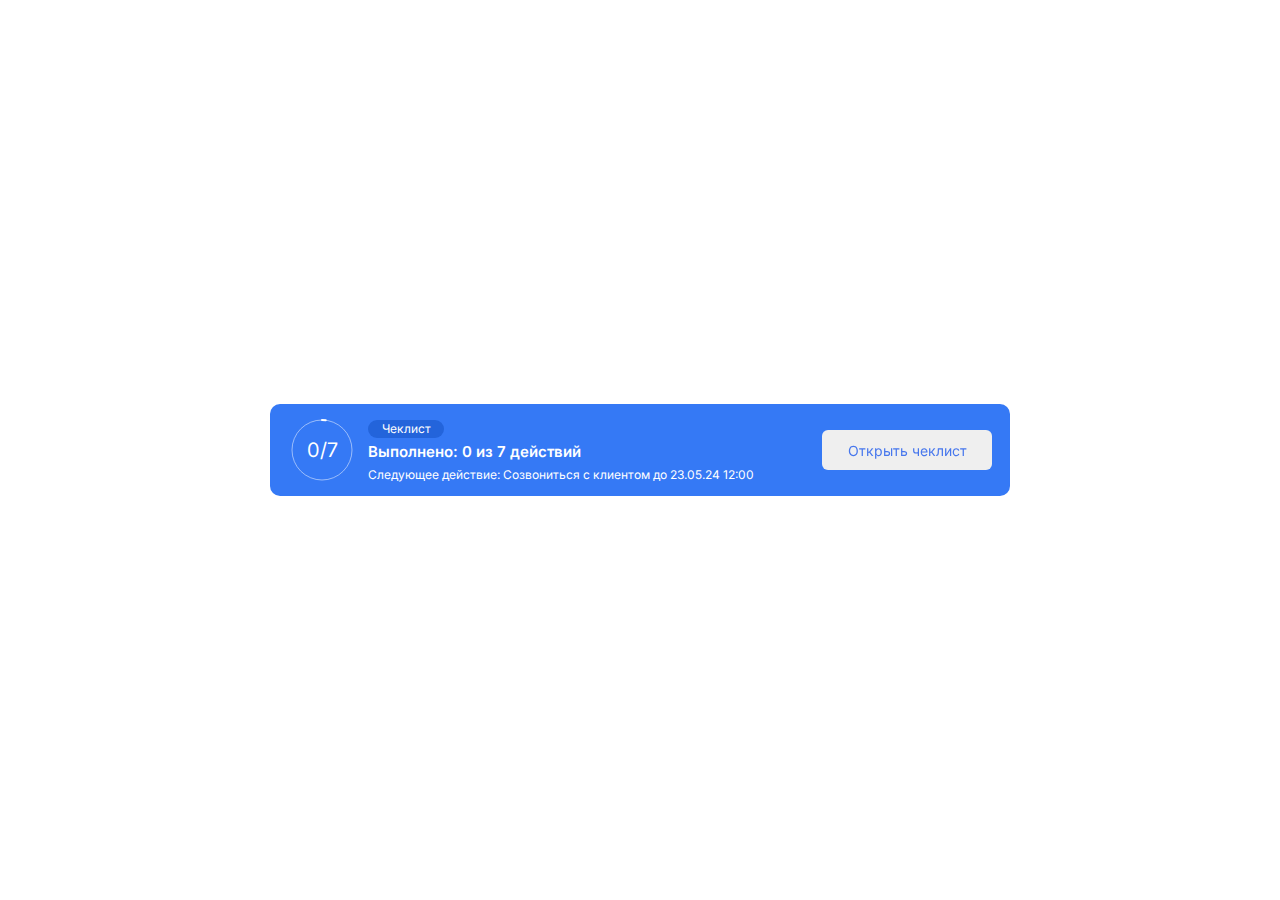
<file: index.html>
<!DOCTYPE html>
<html lang="en">
  <head>
    <meta charset="UTF-8" />
    <meta name="viewport" content="width=device-width, initial-scale=1.0" />
    <link rel="preconnect" href="https://fonts.googleapis.com" />
    <link rel="preconnect" href="https://fonts.gstatic.com" crossorigin />
    <link
      href="https://fonts.googleapis.com/css2?family=Inter:wght@100..900&display=swap"
      rel="stylesheet"
    />
    <link rel="stylesheet" href="styles.css" />
    <title>Тестовое задание github.com/shangriev</title>
  </head>
  <body>
    <div class="block">
      <div class="progress-bar">
        <div class="circle" style="--progress: 2">
          <p class="progress-counter">0/7</p>
          <svg viewBox="0 0 60 60">
            <circle class="circle-progress" cx="30" cy="30" r="30"></circle>
            <circle class="circle-bg" cx="30" cy="30" r="30"></circle>
          </svg>
        </div>
        <div class="results">
          <div class="checklist">Чеклист</div>
          <p class="completed">Выполнено: 0 из 7 действий</p>
          <p class="actions">
            Следующее действие: Созвониться с клиентом до 23.05.24 12:00
          </p>
        </div>
        <button>Открыть чеклист</button>
      </div>
    </div>
  </body>
</html>
</file>
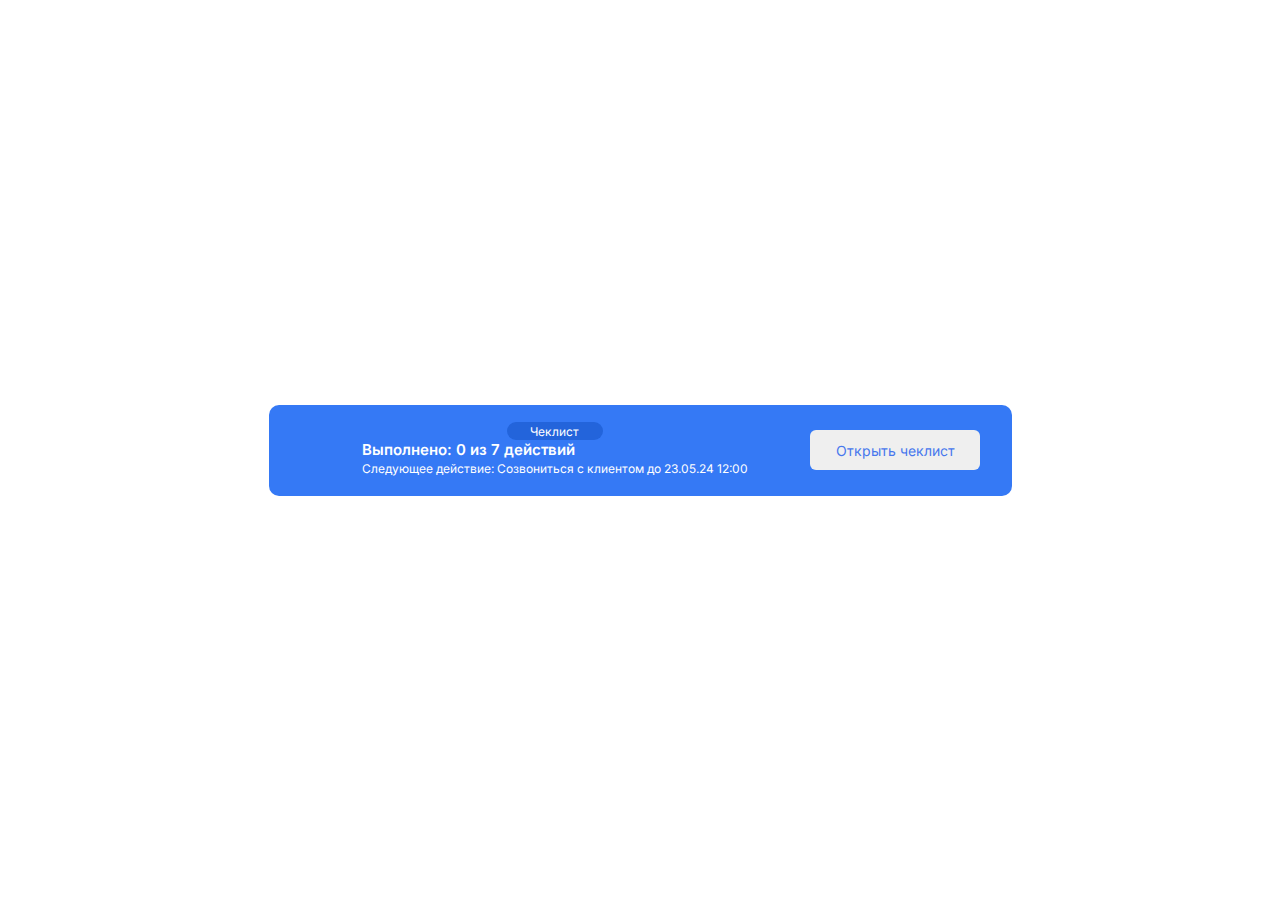
<file: TestTask/index.html>
<!DOCTYPE html>
<html lang="en">
  <head>
    <meta charset="UTF-8" />
    <meta name="viewport" content="width=device-width, initial-scale=1.0" />
    <link rel="preconnect" href="https://fonts.googleapis.com" />
    <link rel="preconnect" href="https://fonts.gstatic.com" crossorigin />
    <link
      href="https://fonts.googleapis.com/css2?family=Inter:wght@100..900&display=swap"
      rel="stylesheet"
    />
    <link rel="stylesheet" href="styles.css" />
    <title>Тестовое задание github.com/shangriev</title>
  </head>
  <body>
    <section>
      <article>
        <div class="circle"></div>
        <div class="block-info">
          <p class="checklist">Чеклист</p>
          <p class="completed">Выполнено: 0 из 7 действий</p>
          <p class="actions">
            Следующее действие: Созвониться с клиентом до 23.05.24 12:00
          </p>
        </div>
        <button>Открыть чеклист</button>
      </article>
    </section>
  </body>
</html>
</file>
<file: styles.css>
* {
  box-sizing: border-box;
  margin: 0 auto;
  padding: 0;
  color: white;
  font-family: "inter", sans-serif;
}

.block {
  display: flex;
  justify-content: center;
  align-items: center;
  height: 100vh;
}

.progress-bar {
  display: flex;
  justify-content: space-between;
  align-items: center;
  border-radius: 10px;
  background: #3579f5;
  position: relative;
}

button {
  display: inline-block;
  width: 170px;
  height: 40px;
  padding: 10px 25px;
  margin: 26px 18px 26px 68px;
  border-radius: 6px;
  border: none;
  cursor: pointer;
  font-size: 14px;
  font-weight: 400;
  color: #4777ed;
  transition: transform 0.1s ease;
  will-change: transform;
}

button:active {
  transform: scale(0.95);
}

svg {
  display: flex;
  justify-content: center;
  align-items: center;
  overflow: visible;
  transform: rotate(-90deg);
}

.circle {
  position: relative;
  width: 60px;
  margin: 16px 16px 16px 22px;
  overflow: visible;
}

.progress-counter {
  position: absolute;
  font-size: 20px;
  font-weight: 400;
  line-height: 30px;
  top: 50%;
  left: 50%;
  transform: translate(-50%, -50%);
}

.circle-progress {
  fill: none;
  stroke: white;
  stroke-width: 2;
  stroke-linecap: round;
  stroke-dasharray: 188.5;
  stroke-dashoffset: calc(188.5 - (188.5 * var(--progress)) / 100);
  transition: stroke-dashoffset 0.6s ease;
}

.circle-bg {
  fill: none;
  stroke: rgba(255, 255, 255, 0.5);
  stroke-width: 1;
}

.checklist {
  display: inline-block;
  width: 76px;
  height: 18px;
  line-height: 18px;
  text-align: center;
  padding: 0px 10px;
  border-radius: 40px;
  font-size: 12px;
  font-weight: 400;
  background: #2364db;
}

.completed {
  padding: 4px 0;
  font-family: Inter;
  font-size: 15px;
  font-weight: 600;
  line-height: 20px;
  text-align: left;
}

.actions {
  font-family: Inter;
  font-size: 12px;
  font-weight: 400;
  line-height: 18px;
}

@media (max-width: 767px) {
  .block {
    margin: 10px;
  }

  .progress-bar {
    flex-direction: column;
    padding: 18px;
  }

  button {
    margin: 18px 0;
  }
}
</file>
<file: TestTask/styles.css>
*,
html {
  margin: 0 auto;
  padding: 0;
  color: white;
  font-family: inter;
}

section {
  display: flex;
  justify-content: center;
  align-items: center;
  height: 100vh;
}

article {
  display: flex;
  justify-content: center;
  align-items: center;
  width: 743px;
  height: 91px;
  border-radius: 10px;
  background: #3579f5;
}

button {
  width: 170px;
  height: 40px;
  border-radius: 6px;
  border: none;
  cursor: pointer;
  font-size: 14px;
  font-weight: 400;
  color: #4777ed;
}

.block-info {
  text-align: left;
}

.checklist {
  display: flex;
  justify-content: center;
  align-items: center;
  width: 76px;
  height: 18px;
  padding: 0px 10px;
  border-radius: 40px;
  font-size: 12px;
  font-weight: 400;
  background: #2364db;
}

.completed {
  font-family: Inter;
  font-size: 15px;
  font-weight: 600;
  line-height: 20px;
  text-align: left;
}

.actions {
  font-family: Inter;
  font-size: 12px;
  font-weight: 400;
  line-height: 18px;
}
</file>
